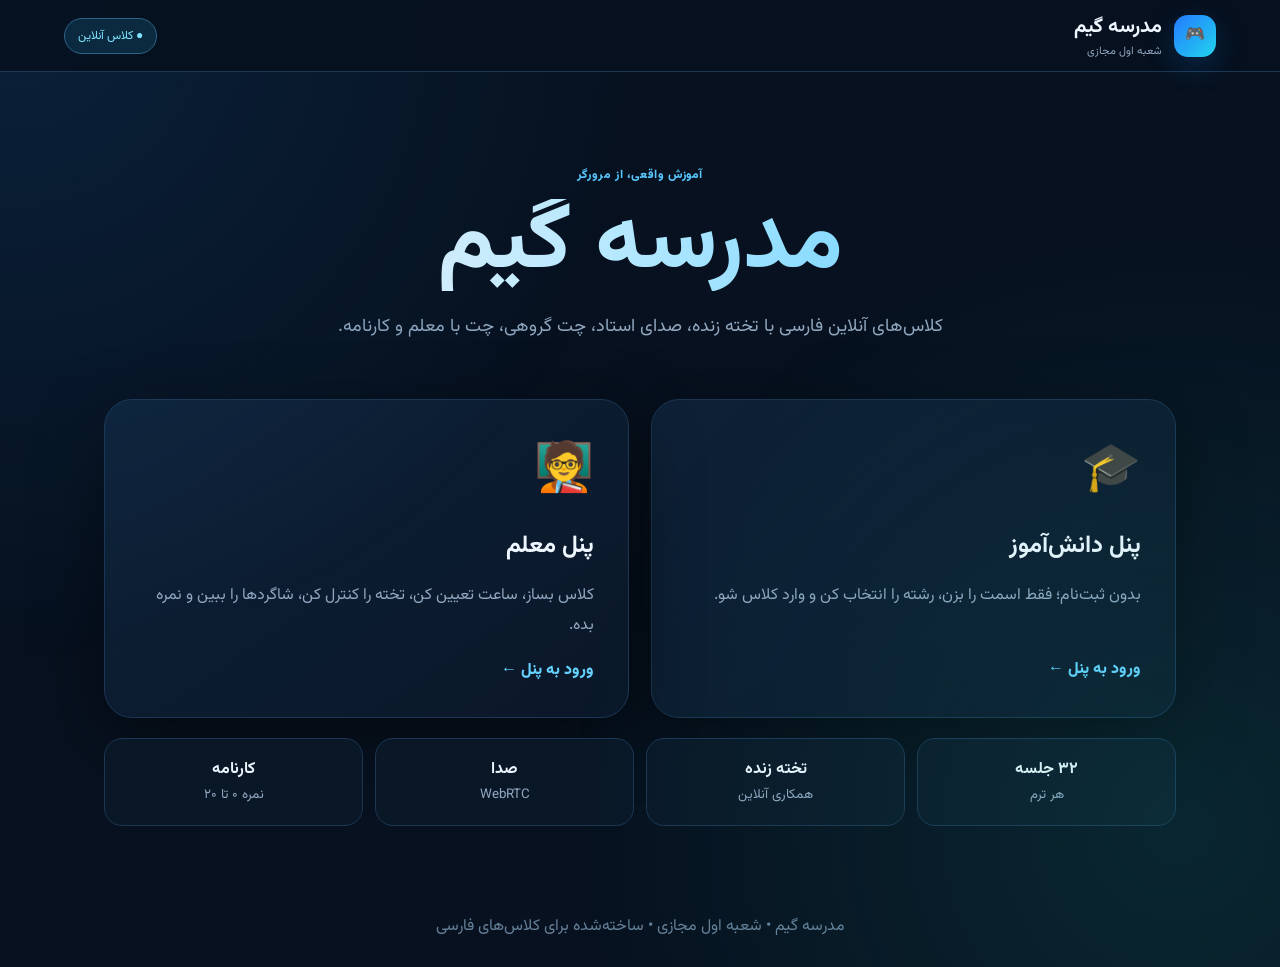
<file: index.html>
<!doctype html><html lang="fa" dir="rtl"><head><meta charset="utf-8"><meta name="viewport" content="width=device-width,initial-scale=1"><title>مدرسه گیم | شعبه اول مجازی</title><link rel="stylesheet" href="styles.css"></head><body class="landing"><div class="ambient"></div><header class="topbar"><div class="brand"><span class="brand-mark">🎮</span><div><b>مدرسه گیم</b><small>شعبه اول مجازی</small></div></div><span class="live-pill">● کلاس آنلاین</span></header><main class="landing-main"><section class="hero"><span class="eyebrow">آموزش واقعی، از مرورگر</span><h1>مدرسه گیم</h1><p>کلاس‌های آنلاین فارسی با تخته زنده، صدای استاد، چت گروهی، چت با معلم و کارنامه.</p></section><section class="portal-grid"><a class="portal-card student" href="student.html"><div class="portal-icon">🎓</div><h2>پنل دانش‌آموز</h2><p>بدون ثبت‌نام؛ فقط اسمت را بزن، رشته را انتخاب کن و وارد کلاس شو.</p><span>ورود به پنل ←</span></a><a class="portal-card teacher" href="teacher.html"><div class="portal-icon">🧑‍🏫</div><h2>پنل معلم</h2><p>کلاس بساز، ساعت تعیین کن، تخته را کنترل کن، شاگردها را ببین و نمره بده.</p><span>ورود به پنل ←</span></a></section><section class="feature-row"><div><b>۳۲ جلسه</b><small>هر ترم</small></div><div><b>تخته زنده</b><small>همکاری آنلاین</small></div><div><b>صدا</b><small>WebRTC</small></div><div><b>کارنامه</b><small>نمره ۰ تا ۲۰</small></div></section></main><footer>مدرسه گیم • شعبه اول مجازی • ساخته‌شده برای کلاس‌های فارسی</footer></body></html>
</file>
<file: styles.css>
@import url('https://fonts.googleapis.com/css2?family=Vazirmatn:wght@400;500;600;700;800;900&display=swap');
:root{--bg:#07111f;--panel:#0d1b2e;--line:#1c3653;--text:#eef7ff;--muted:#91a8c0;--green:#42e6a4;--shadow:0 20px 70px #0007}
*{box-sizing:border-box}html,body{margin:0;min-height:100%;font-family:Vazirmatn,Arial,sans-serif;background:var(--bg);color:var(--text)}body{overflow-x:hidden}button,input,select{font:inherit}button{cursor:pointer}
.ambient{position:fixed;inset:-20%;background:radial-gradient(circle at 15% 15%,#1764a633,transparent 35%),radial-gradient(circle at 80% 80%,#1bb7a822,transparent 35%);pointer-events:none}
.topbar,.appbar,.classbar{height:72px;padding:0 5vw;display:flex;align-items:center;justify-content:space-between;border-bottom:1px solid var(--line);background:#07111fe8;backdrop-filter:blur(18px);position:relative;z-index:5}
.brand{display:flex;align-items:center;gap:12px;color:var(--text);text-decoration:none}.brand b{font-size:20px;display:block}.brand small{display:block;color:var(--muted);font-size:11px}.brand-mark{width:42px;height:42px;display:grid;place-items:center;border-radius:14px;background:linear-gradient(135deg,#247cff,#22d3ee);box-shadow:0 10px 30px #168cff33}.mini span{font-size:26px}.mini b{font-size:17px}
.live-pill{border:1px solid #2d6387;background:#0b2a40;color:#7fe5ff;border-radius:999px;padding:8px 13px;font-size:12px}.landing-main{max-width:1120px;margin:auto;padding:90px 24px 60px}.hero{text-align:center;max-width:780px;margin:auto}.eyebrow{color:#58c8ff;font-size:12px;font-weight:800;letter-spacing:.05em}.hero h1{font-size:clamp(44px,9vw,92px);margin:12px 0 10px;line-height:1;background:linear-gradient(90deg,#fff,#62cfff);-webkit-background-clip:text;color:transparent}.hero p{font-size:18px;color:var(--muted);line-height:2}.portal-grid{display:grid;grid-template-columns:1fr 1fr;gap:22px;margin-top:54px}.portal-card{display:block;text-decoration:none;color:var(--text);padding:34px;border:1px solid var(--line);background:linear-gradient(145deg,#0e2137,#0a1728);border-radius:28px;box-shadow:var(--shadow);transition:.25s}.portal-card:hover{transform:translateY(-5px);border-color:#3d88ba}.portal-icon{font-size:48px}.portal-card h2{margin:18px 0 7px}.portal-card p{color:var(--muted);line-height:1.9;min-height:60px}.portal-card span{color:#65d2ff;font-weight:800}.feature-row{display:grid;grid-template-columns:repeat(4,1fr);gap:12px;margin-top:20px}.feature-row div{background:#0a1727;border:1px solid var(--line);border-radius:18px;padding:18px;text-align:center}.feature-row b{display:block}.feature-row small{color:var(--muted)}footer{text-align:center;color:#66809a;padding:28px}
.app-page{background:linear-gradient(160deg,#06101d,#09182a 55%,#07111f);min-height:100vh}.app-actions{display:flex;align-items:center;gap:10px}.ghost,.control{background:#0d2034;color:#cce8fb;border:1px solid var(--line);border-radius:11px;padding:9px 12px}.dashboard{max-width:1250px;margin:auto;padding:42px 24px 70px}.dashboard-head{display:flex;justify-content:space-between;gap:24px;align-items:flex-end;margin-bottom:35px}.dashboard-head h1{font-size:36px;margin:10px 0}.dashboard-head p{color:var(--muted);margin:0}.status-card{background:#0c1c2f;border:1px solid var(--line);border-radius:18px;padding:15px 20px;min-width:180px}.status-card span{display:block;color:var(--muted);font-size:12px}.status-card strong{display:block;margin-top:5px;color:var(--green)}
.section-title{margin:18px 0}.section-title h2{margin:0}.section-title p{color:var(--muted);margin:4px 0}.subject-grid{display:grid;grid-template-columns:repeat(4,1fr);gap:16px}.subject-card{position:relative;min-height:190px;padding:20px;border-radius:22px;border:1px solid var(--line);background:#0c1c2e;cursor:pointer;overflow:hidden;transition:.22s}.subject-card:hover,.subject-card.active{transform:translateY(-4px);border-color:#49baff;box-shadow:0 18px 50px #0005}.subject-art{height:88px;border-radius:15px;display:grid;place-items:center;font-size:50px;background:linear-gradient(135deg,#17385c,#10223a)}.subject-card h3{margin:13px 0 3px}.subject-card small{color:var(--muted)}.subject-badge{position:absolute;top:12px;left:12px;background:#081522aa;border:1px solid #34516c;border-radius:999px;padding:4px 8px;font-size:10px}
.student-lower,.teacher-lower,.teacher-layout{display:grid;grid-template-columns:1.35fr .85fr;gap:18px;margin-top:22px}.teacher-layout{grid-template-columns:1fr 1fr}.teacher-lower{margin-top:18px}.panel{background:#0b192b;border:1px solid var(--line);border-radius:22px;padding:20px}.panel-head,.mini-head,.board-head{display:flex;align-items:center;justify-content:space-between;gap:12px}.panel-head h2{margin:0;font-size:18px}.panel-head span,.mini-head span{color:var(--muted);font-size:12px}.class-list{display:grid;gap:10px;margin-top:15px}.class-list.empty{display:block;color:var(--muted);padding:25px 0}.class-row{display:flex;align-items:center;justify-content:space-between;gap:14px;padding:15px;border:1px solid #18324d;background:#0d2137;border-radius:16px}.class-row h3{font-size:14px;margin:0 0 4px}.class-row p{margin:0;color:var(--muted);font-size:11px}.class-meta{text-align:left}.class-meta b{display:block}.primary{background:linear-gradient(135deg,#2c8cff,#1ec8e8);border:0;color:#fff;border-radius:12px;padding:11px 15px;font-weight:800}.danger{background:#3b1620;border:1px solid #6b2838;color:#ff9eaa;border-radius:11px;padding:9px 13px}.wide{width:100%;grid-column:1/-1}.form-grid{display:grid;grid-template-columns:1fr 1fr;gap:13px;margin-top:16px}.form-grid label{display:flex;flex-direction:column;gap:7px;color:#bdd2e6;font-size:12px}.form-grid input,.form-grid select,.chat-form input{background:#071422;color:#eef7ff;border:1px solid #1b3650;border-radius:11px;padding:11px;outline:none}.form-grid input:focus,.form-grid select:focus{border-color:#44bfff}.form-grid .full{grid-column:1/-1}.students-table{margin-top:14px;display:grid;gap:8px}.student-row{display:grid;grid-template-columns:1fr auto auto;gap:12px;align-items:center;padding:12px;border-radius:13px;background:#0d2137;border:1px solid #17334e}.student-row small{color:var(--muted)}.grades{display:grid;gap:9px;margin-top:14px}.grade-row{padding:13px;border-radius:14px;background:#0d2137;border:1px solid #17334e;display:flex;justify-content:space-between}.grade-row b{color:#62d7ff}.toast{position:fixed;bottom:20px;left:20px;right:20px;max-width:420px;margin:auto;padding:12px 15px;border-radius:12px;background:#102a43;border:1px solid #2b638a;color:#dff5ff;transform:translateY(120px);transition:.25s;z-index:50;text-align:center}.toast.show{transform:translateY(0)}
.class-page{height:100vh;overflow:hidden;background:#06101c}.classbar{height:64px;padding:0 18px}.room-title{margin-right:18px;color:#a9bfd2;font-size:13px}.class-actions{display:flex;align-items:center;gap:7px}.class-layout{height:calc(100vh - 64px);display:grid;grid-template-columns:minmax(0,1fr) 330px;gap:10px;padding:10px}.whiteboard-panel{min-width:0;background:#eef4f8;border-radius:16px;overflow:hidden;display:flex;flex-direction:column}.board-head{height:50px;padding:0 13px;background:#0b1b2d;color:#dceaf5}.board-head small{display:block;color:#7890a6;font-size:10px;margin-top:2px}.whiteboard-panel canvas{width:100%;height:100%;touch-action:none;cursor:crosshair;background:#fff}.class-sidebar{display:grid;grid-template-rows:210px 1fr 170px;gap:10px;min-height:0}.mini-panel{background:#0b192a;border:1px solid var(--line);border-radius:16px;padding:12px;min-height:0;overflow:hidden}.mini-head{margin-bottom:9px}.participant{display:flex;align-items:center;gap:9px;padding:8px;border-radius:10px;background:#0d2135;margin-bottom:6px}.avatar{width:28px;height:28px;border-radius:9px;display:grid;place-items:center;background:#173b5c}.participant small{display:block;color:var(--muted);font-size:10px}.chat-panel{display:flex;flex-direction:column}.chat-tabs{display:flex;gap:5px}.chat-tabs button{flex:1;border:0;border-radius:9px;padding:8px;background:#0d2135;color:#87a1b9}.chat-tabs button.active{background:#185a83;color:#fff}.chat-messages{flex:1;overflow:auto;padding:9px 0;display:flex;flex-direction:column;gap:7px}.msg{max-width:88%;padding:8px 10px;border-radius:11px;background:#102b43;font-size:11px}.msg.mine{align-self:flex-start;background:#155172}.msg .meta{display:block;color:#83a2bb;font-size:9px;margin-bottom:3px}.chat-form{display:flex;gap:6px}.chat-form input{flex:1;min-width:0}.chat-form button{width:42px;border:0;border-radius:10px;background:#1b9ad3;color:#fff}.teacher-audio audio{width:100%;height:40px;margin:8px 0}.mic-open{width:100%;padding:8px;border:1px solid #274761;background:#102c44;color:#cdefff;border-radius:9px;margin-top:5px}.teacher-only{display:none}.teacher-view .teacher-only{display:block}
@media(max-width:900px){.subject-grid{grid-template-columns:repeat(2,1fr)}.student-lower,.teacher-lower,.teacher-layout{grid-template-columns:1fr}.class-layout{grid-template-columns:1fr;height:auto;overflow:auto}.class-page{height:auto;overflow:auto}.whiteboard-panel{height:60vh}.class-sidebar{grid-template-rows:180px 360px 150px}.classbar{flex-wrap:wrap;height:auto;min-height:64px;gap:6px;padding:10px}.dashboard-head{align-items:flex-start;flex-direction:column}}
@media(max-width:600px){.portal-grid{grid-template-columns:1fr}.feature-row{grid-template-columns:1fr 1fr}.subject-grid{grid-template-columns:1fr 1fr}.form-grid{grid-template-columns:1fr}.form-grid .full{grid-column:auto}.appbar{padding:0 12px}.app-actions #studentNameBadge,.app-actions #teacherNameBadge{display:none}.dashboard{padding:25px 13px}.dashboard-head h1{font-size:28px}.class-actions{width:100%;overflow:auto}.room-title{display:none}}.board-head{flex-wrap:wrap}.board-tools{display:flex;align-items:center;gap:6px;flex-wrap:wrap}.board-tool{padding:7px 9px;font-size:11px}.board-tool.active{border-color:#44bfff;background:#12466a;color:#fff}.board-tool kbd{font-family:inherit;background:#071422;border:1px solid #31506b;border-radius:5px;padding:1px 5px;font-size:9px}.recording{border-color:#9b3040!important;color:#ffb2bd!important;background:#35151d!important}.recording::before{content:"● ";}.board-stage{position:relative;flex:1;min-height:0;overflow:hidden}.board-stage canvas{display:block}.present-video{position:absolute;inset:0;width:100%;height:100%;object-fit:contain;background:#02070c;display:none;z-index:4}.present-video.show{display:block}.board-text-editor{position:absolute;display:none;z-index:6;min-width:180px}.board-text-editor.show{display:block}.board-text-editor input{width:220px;background:#fff;color:#111;border:2px solid #20a7df;border-radius:8px;padding:8px 10px;outline:none}.text-mode #whiteboard{cursor:text}@media(max-width:700px){.board-head{height:auto;padding:9px}.board-tools{width:100%}.board-tools button{flex:1}.board-text-editor input{width:180px}}
</file>
